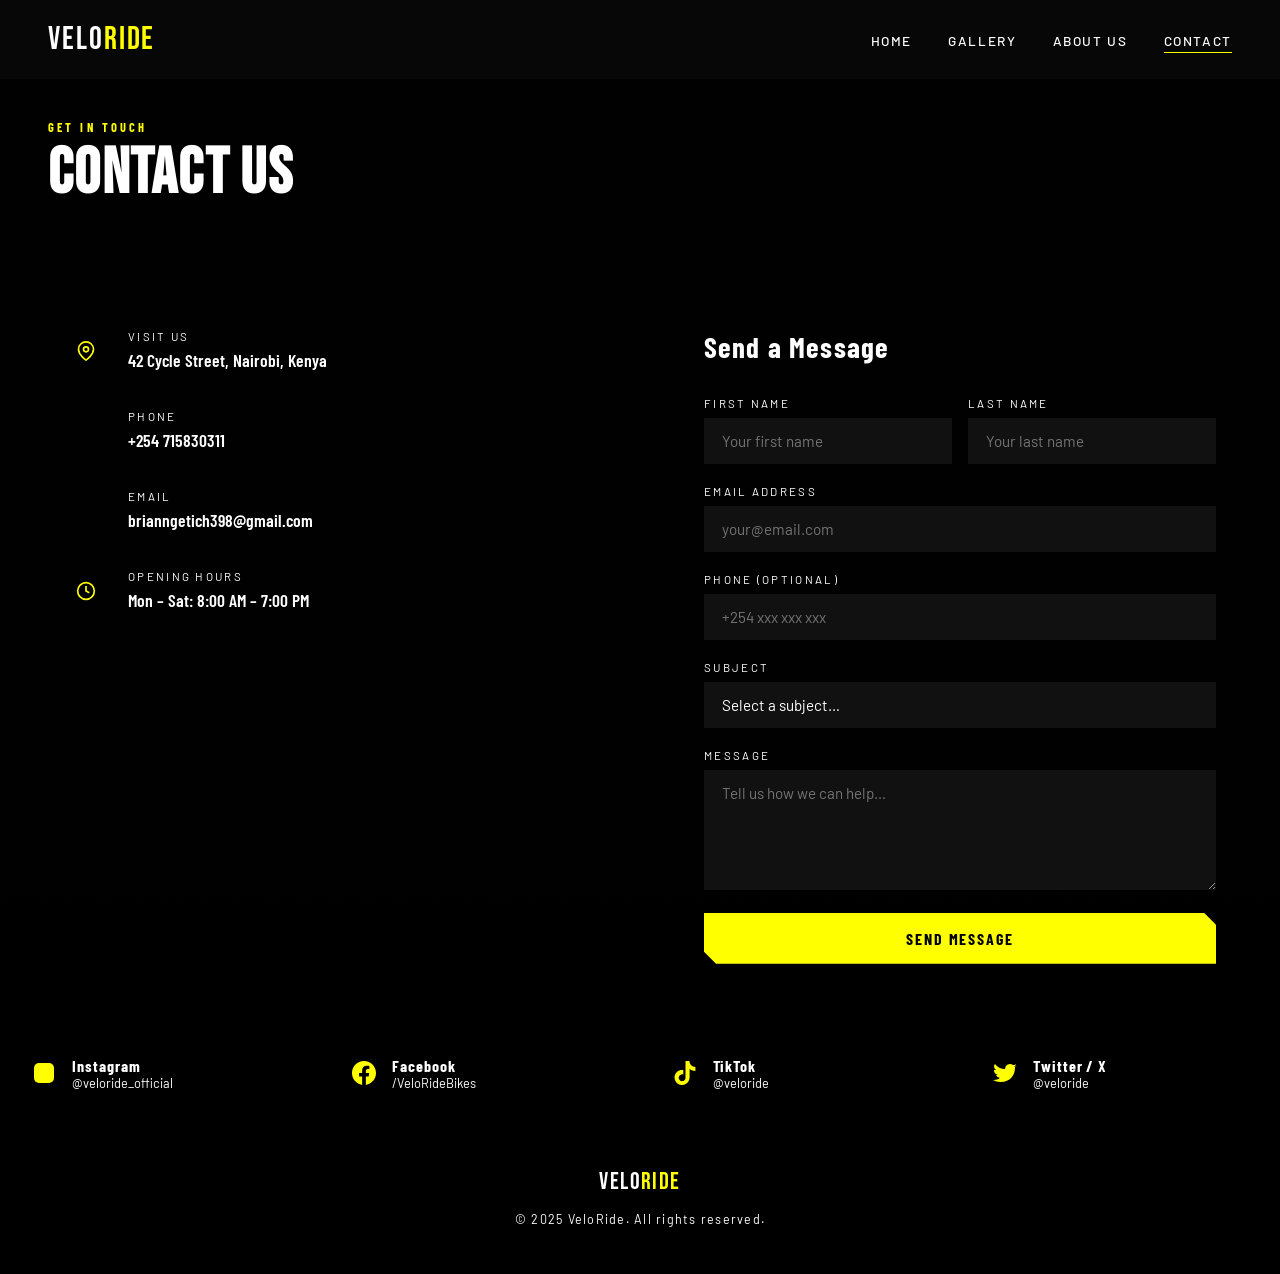
<file: contact.html>
<!DOCTYPE html>
<html lang="en">
<head>
<meta charset="UTF-8">
<meta name="viewport" content="width=device-width, initial-scale=1.0">
<title>VeloRide — Contact Us</title>
<link href="https://fonts.googleapis.com/css2?family=Bebas+Neue&family=Barlow:wght@300;400;500;600&family=Barlow+Condensed:wght@700;800&display=swap" rel="stylesheet">
<link rel="stylesheet" href="style.css">
</head>
<body class="page-contact" data-page="contact">

<div id="pageBg"></div>
<div class="grain"></div>
<div class="toast" id="toast"></div>

<!-- NAV -->
<nav>
  <a href="index.html" class="logo">Velo<span>Ride</span></a>
  <ul class="nav-links">
    <li><a href="index.html">Home</a></li>
    <li><a href="gallery.html">Gallery</a></li>
    <li><a href="about.html">About Us</a></li>
    <li><a href="contact.html" class="active">Contact</a></li>
  </ul>
</nav>

<!-- PAGE HEADER -->
<div class="page-header">
  <div class="section-eyebrow">Get in Touch</div>
  <h1 class="section-title">Contact Us</h1>
</div>

<!-- CONTACT LAYOUT -->
<div class="contact-layout">

  <!-- LEFT: INFO + MAP -->
  <div class="contact-left">

    <div class="contact-info-item">
      <div class="contact-icon">
        <svg width="20" height="20" viewBox="0 0 24 24" fill="none" stroke="currentColor" stroke-width="2">
          <path d="M21 10c0 7-9 13-9 13s-9-6-9-13a9 9 0 0118 0z"/>
          <circle cx="12" cy="10" r="3"/>
        </svg>
      </div>
      <div>
        <div class="contact-info-label">Visit Us</div>
        <div class="contact-info-val">42 Cycle Street, Nairobi, Kenya</div>
      </div>
    </div>

    <div class="contact-info-item">
      <div class="contact-icon">
        
      </div>
      <div>
        <div class="contact-info-label">Phone</div>
        <div class="contact-info-val">
          <a href="tel:+254715830311">+254 715830311</a>
        </div>
      </div>
    </div>

    <div class="contact-info-item">
      <div class="contact-icon">
      
      </div>
      <div>
        <div class="contact-info-label">Email</div>
        <div class="contact-info-val">
          <a href="mailto:hello@veloride.com">brianngetich398&#64;gmail.com</a>
        </div>
      </div>
    </div>

    <div class="contact-info-item">
      <div class="contact-icon">
        <svg width="20" height="20" viewBox="0 0 24 24" fill="none" stroke="currentColor" stroke-width="2">
          <circle cx="12" cy="12" r="10"/>
          <polyline points="12 6 12 12 16 14"/>
        </svg>
      </div>
      <div>
        <div class="contact-info-label">Opening Hours</div>
        <div class="contact-info-val">Mon &ndash; Sat: 8:00 AM &ndash; 7:00 PM</div>
      </div>
    </div>

    <!-- GOOGLE MAPS -->
    <iframe
      src="https://www.google.com/maps/embed?pb=!1m18!1m12!1m3!1d3989.622052420257!2d37.316490275833054!3d-0.5683128994261271!2m3!1f0!2f0!3f0!3m2!1i1024!2i768!4f13.1!3m3!1m2!1s0x182629e70276ca03%3A0x4185b784d70198c7!2sEquity%20Afia%20Kutus!5e0!3m2!1sen!2ske!4v1771854709862!5m2!1sen!2ske"
      width="100%"
      height="280"
      style="border:0; margin-top:auto; display:block;"
      allowfullscreen=""
      loading="lazy"
      referrerpolicy="no-referrer-when-downgrade">
    </iframe>

  </div>

  <!-- RIGHT: CONTACT FORM -->
  <div class="contact-right">
    <div id="contactForm">
      <h2 class="form-title">Send a Message</h2>
      <div class="form-grid">
        <div class="form-group">
          <label class="form-label">First Name</label>
          <input class="form-input" type="text" id="firstName" placeholder="Your first name">
        </div>
        <div class="form-group">
          <label class="form-label">Last Name</label>
          <input class="form-input" type="text" id="lastName" placeholder="Your last name">
        </div>
      </div>
      <div class="form-group">
        <label class="form-label">Email Address</label>
        <input class="form-input" type="email" id="email" placeholder="your@email.com">
      </div>
      <div class="form-group">
        <label class="form-label">Phone (optional)</label>
        <input class="form-input" type="tel" id="phone" placeholder="+254 xxx xxx xxx">
      </div>
      <div class="form-group">
        <label class="form-label">Subject</label>
        <select class="form-select form-input" id="subject">
          <option value="">Select a subject&hellip;</option>
          <option>Product Inquiry</option>
          <option>Order &amp; Shipping</option>
          <option>Test Ride Booking</option>
          <option>Wholesale / Reseller</option>
          <option>General Question</option>
        </select>
      </div>
      <div class="form-group">
        <label class="form-label">Message</label>
        <textarea class="form-textarea" id="message" placeholder="Tell us how we can help&hellip;"></textarea>
      </div>
      <button class="btn-primary" style="width:100%;cursor:none;" onclick="sendMessage()">Send Message</button>
    </div>

    <!-- SUCCESS STATE -->
    <div class="success-msg" id="successMsg">
      <div class="icon">&#x2705;</div>
      <h3>Message Sent!</h3>
      <p>Thanks for reaching out. We will get back to you within 24 hours.</p>
    </div>
  </div>

</div>

<!-- SOCIAL STRIP -->
<div class="social-strip">
  <a href="https://instagram.com/veloride_official" target="_blank" class="social-item">
    <svg width="24" height="24" viewBox="0 0 24 24" fill="currentColor" style="color:var(--accent)">
      <rect x="2" y="2" width="20" height="20" rx="5" ry="5"/>
      <path d="m12 7c2.76 0 5 2.24 5 5s-2.24 5-5 5-5-2.24-5-5 2.24-5 5-5zm0-2c-3.86 0-7 3.14-7 7s3.14 7 7 7 7-3.14 7-7-3.14-7-7-7z"/>
      <circle cx="17" cy="7" r="1.5"/>
    </svg>
    <div><div class="social-label">Instagram</div><div class="social-handle">@veloride_official</div></div>
  </a>
  <a href="https://facebook.com/VeloRideBikes" target="_blank" class="social-item">
    <svg width="24" height="24" viewBox="0 0 24 24" fill="currentColor" style="color:var(--accent)">
      <path d="M24 12.073c0-6.627-5.373-12-12-12s-12 5.373-12 12c0 5.99 4.388 10.954 10.125 11.854v-8.385H7.078v-3.47h3.047V9.43c0-3.007 1.792-4.669 4.533-4.669 1.312 0 2.686.235 2.686.235v2.953H15.83c-1.491 0-1.956.925-1.956 1.874v2.25h3.328l-.532 3.47h-2.796v8.385C19.612 23.027 24 18.062 24 12.073z"/>
    </svg>
    <div><div class="social-label">Facebook</div><div class="social-handle">/VeloRideBikes</div></div>
  </a>
  <a href="https://tiktok.com/@veloride" target="_blank" class="social-item">
    <svg width="24" height="24" viewBox="0 0 24 24" fill="currentColor" style="color:var(--accent)">
      <path d="M12.525.02c1.31-.02 2.61-.01 3.91-.02.08 1.53.63 3.09 1.75 4.17 1.12 1.11 2.7 1.62 4.24 1.79v4.03c-1.44-.05-2.89-.35-4.2-.97-.57-.26-1.1-.59-1.62-.93-.01 2.92.01 5.84-.02 8.75-.08 1.4-.54 2.79-1.35 3.94-1.31 1.92-3.58 3.17-5.91 3.21-1.43.08-2.86-.31-4.08-1.03-2.02-1.19-3.44-3.37-3.65-5.71-.02-.5-.03-1-.01-1.49.18-1.9 1.12-3.72 2.58-4.96 1.66-1.44 3.98-2.13 6.15-1.72.02 1.48-.04 2.96-.04 4.44-.99-.32-2.15-.23-3.02.37-.63.41-1.11 1.04-1.36 1.75-.21.51-.15 1.07-.14 1.61.24 1.64 1.82 3.02 3.5 2.87 1.12-.01 2.19-.66 2.77-1.61.19-.33.4-.67.41-1.06.1-1.79.06-3.57.07-5.36.01-4.03-.01-8.05.02-12.07z"/>
    </svg>
    <div><div class="social-label">TikTok</div><div class="social-handle">@veloride</div></div>
  </a>
  <a href="https://twitter.com/veloride" target="_blank" class="social-item">
    <svg width="24" height="24" viewBox="0 0 24 24" fill="currentColor" style="color:var(--accent)">
      <path d="M24 5a10 10 0 01-3 1 5 5 0 002-3c-1 1-2 1-3 1a5 5 0 00-8 4C8 8 4 6 2 3a5 5 0 00-1 2c0 2 1 3 2 4a5 5 0 01-2 0v0a5 5 0 004 5 5 5 0 01-2 0 5 5 0 004 3 10 10 0 01-6 2c0 0-1 0-1 0a14 14 0 008 2c9 0 14-7 14-14 0 0 0 0 0-1A10 10 0 0024 5z"/>
    </svg>
    <div><div class="social-label">Twitter / X</div><div class="social-handle">@veloride</div></div>
  </a>
</div>

<footer>
  <div class="footer-logo">Velo<span>Ride</span></div>
  <div class="footer-copy">&copy; 2025 VeloRide. All rights reserved.</div>
</footer>

<script src="main.js"></script>
<script>
  initBgCycle();

  function sendMessage() {
    var first   = document.getElementById('firstName').value.trim();
    var last    = document.getElementById('lastName').value.trim();
    var email   = document.getElementById('email').value.trim();
    var phone   = document.getElementById('phone').value.trim();
    var subject = document.getElementById('subject').value.trim();
    var message = document.getElementById('message').value.trim();

    if (!first || !email || !message) {
      showToast('Please fill in First Name, Email and Message');
      return;
    }

    // REPLACE with your WhatsApp number (country code + number, no + or spaces)
    var whatsappNumber = '254715830311';

    var lines = [
      '*New Message from VeloRide Website*',
      '',
      '*Name:* ' + first + ' ' + last,
      '*Email:* ' + email,
      phone   ? '*Phone:* ' + phone     : null,
      subject ? '*Subject:* ' + subject : null,
      '',
      '*Message:*',
      message
    ].filter(function(l){ return l !== null; }).join('\n');

    var url = 'https://wa.me/' + whatsappNumber + '?text=' + encodeURIComponent(lines);
    window.open(url, '_blank');

    document.getElementById('contactForm').style.display = 'none';
    document.getElementById('successMsg').style.display  = 'block';
    showToast('Opening WhatsApp...');
  }
</script>
</body>
</html>
</file>
<file: style.css>
/* 
   VELORIDE — Global Stylesheet
   style.css — linked by all pages*/

/*CSS VARIABLE */

:root {
  --bg: #000;        /* background */
  --accent: #ff0;    /* highlight color */
  --text: #fff;      /* main text */
  --card: #222;      /* card background */
}

/* ---------- RESET ---------- */
* { margin: 0;
   padding: 0;
    box-sizing: border-box; 
  }
html { 
  scroll-behavior: smooth; 
}
body {
  font-family: 'Barlow', sans-serif;
  background: var(--bg);
  color: var(--text);
  overflow-x: hidden;
}

/* Page-level body classes for page-specific styling */
/*
body.page-home {}
body.page-gallery {}
body.page-about {}
body.page-contact {}
*/
/* ============================================================
   DYNAMIC BACKGROUND IMAGE LAYERS (crossfade every 20s)
   ============================================================ */
#pageBg {
  position: fixed; inset: 0; z-index: -1;
  overflow: hidden;
}
.bg-layer {
  position: absolute; inset: 0;
  background-size: cover;
  background-position: center;
  background-repeat: no-repeat;
  opacity: 0;
  transition: opacity 2s ease;
  /* dark overlay so text stays readable */
  filter: brightness(0.35);
}
.bg-layer.active {
  opacity: 1;
}

/* GRAIN OVERLAY */
.grain {
  position: fixed;
   inset: 0;
    z-index: -1; 
    opacity: 0.035;
  background: repeating-linear-gradient(
    45deg,
    #000,
    #000 2px,
    #111 2px,
    #111 4px
  );

  pointer-events: none;
}



/* ============================================================
   NAVIGATION
   ============================================================ */
nav {
  position: fixed;
   top: 0;
    left: 0; 
    right: 0; 
    z-index: 100;
  display: flex; 
  align-items: center; 
  justify-content: space-between;
  padding: 20px 48px;
  backdrop-filter: blur(20px);
  border-bottom: 1px solid var(--border);
  background: rgba(10, 10, 10, 0.75);
}
.logo {
  font-family: 'Bebas Neue', sans-serif;
  font-size: 2rem; letter-spacing: 0.06em;
  color: var(--text); text-decoration: none;
}
.logo span { 
  color: var(--accent);
 }

.nav-links { 
  display: flex; gap: 36px; list-style: none; 
}
.nav-links a {
  text-decoration: none;
   color: var(--muted);
  font-size: 0.85rem; 
  font-weight: 500;
  letter-spacing: 0.12em; 
  text-transform: uppercase;
  transition: color 0.3s; 
  position: relative;
  cursor: pointer;
}
.nav-links a::after {
  content: '';
   position: absolute; 
   bottom: -4px;
    left: 0;
     right: 0;
  height: 1px; 
  background: var(--accent);
  transform: scaleX(0); 
  transform-origin: left;
   transition: transform 0.3s;
}
.nav-links a:hover           { color: var(--text); }
.nav-links a:hover::after,
.nav-links a.active::after   { transform: scaleX(1); }
.nav-links a.active          { color: var(--text); }


/* BUTTONS*/
.btn-primary {
  background: var(--accent); color: #000;
  border: none; padding: 16px 36px;
  font-family: 'Barlow Condensed', sans-serif;
  font-size: 1rem; font-weight: 700;
  letter-spacing: 0.12em; text-transform: uppercase;
  cursor: pointer; transition: all 0.3s;
  clip-path: polygon(0 0, calc(100% - 12px) 0, 100% 12px, 100% 100%, 12px 100%, 0 calc(100% - 12px));
  display: inline-block; text-decoration: none;
}
.btn-primary:hover { background: var(--accent2); color: #fff; transform: translateY(-2px); }

.btn-ghost {
  background: transparent; color: var(--text);
  border: 1px solid var(--border);
  padding: 16px 36px;
  font-family: 'Barlow Condensed', sans-serif;
  font-size: 1rem; font-weight: 700;
  letter-spacing: 0.12em; text-transform: uppercase;
  cursor: pointer; transition: all 0.3s;
  display: inline-block; text-decoration: none;
}
.btn-ghost:hover { border-color: var(--accent); color: var(--accent); }

/* TYPOGRAPHY HELPERS*/
.section-eyebrow {
  font-family: 'Barlow Condensed', sans-serif;
  font-size: 0.78rem; font-weight: 700;
  letter-spacing: 0.25em; text-transform: uppercase;
  color: var(--accent); margin-bottom: 10px;
}
.section-title {
  font-family: 'Bebas Neue', sans-serif;
  font-size: clamp(3rem, 5vw, 5rem);
  line-height: 0.95; letter-spacing: 0.02em;
}
.section-link {
  color: var(--muted); font-size: 0.85rem;
  letter-spacing: 0.12em; text-transform: uppercase;
  text-decoration: none; cursor: pointer;
  border-bottom: 1px solid var(--border); padding-bottom: 4px;
  transition: color 0.3s, border-color 0.3s;
}
.section-link:hover { color: var(--accent); border-color: var(--accent); }

.section-header {
  display: flex; align-items: flex-end; justify-content: space-between;
  padding: 80px 48px 48px;
}

/*IMAGE & PLACEHOLDER UTILITIES */
.img-placeholder {
  width: 100%; height: 100%; min-height: 300px;
  background: linear-gradient(135deg, #1a1a1a, #0d0d0d);
  display: flex; flex-direction: column;
  align-items: center; justify-content: center;
  color: var(--muted); font-size: 0.8rem;
  letter-spacing: 0.15em; text-transform: uppercase; gap: 12px;
  border: 2px dashed rgba(255, 255, 255, 0.06);
}
.img-placeholder svg { opacity: 0.25; }
.img-placeholder small {
  font-size: 0.65rem; opacity: 0.5;
  text-align: center; max-width: 180px; line-height: 1.5;
}

.pcard-placeholder {
  width: 100%; height: 100%;
  background: linear-gradient(135deg, #181818, #111);
  display: flex; flex-direction: column;
  align-items: center; justify-content: center;
  gap: 12px; color: var(--muted);
  font-size: 0.75rem; letter-spacing: 0.12em; text-transform: uppercase;
  border: 2px dashed rgba(255, 255, 255, 0.07);
}
.pcard-placeholder svg  { opacity: 0.22; }
.pcard-placeholder small {
  font-size: 0.62rem; opacity: 0.5;
  text-align: center; max-width: 150px; line-height: 1.5;
}

/* PRODUCT CARDS*/
.products-grid {
  display: grid;
  grid-template-columns: repeat(auto-fill, minmax(300px, 1fr));
  gap: 1px; background: var(--border);
  padding: 0 48px 80px;
}
.product-card {
  background: var(--bg); position: relative;
  overflow: hidden; cursor: pointer;
}
.product-card.hidden { display: none; }
.product-card:hover { z-index: 2; }

.product-img-wrap {
  aspect-ratio: 4/3; overflow: hidden;
  position: relative; transition: transform var(--transition);
}
.product-img-wrap img {
  width: 100%; height: 100%; object-fit: cover;
  display: block; filter: brightness(0.9);
  transition: filter var(--transition);
}
.product-card:hover .product-img-wrap          { transform: scale(1.04); }
.product-card:hover .product-img-wrap img      { filter: brightness(1); }

.product-tag {
  position: absolute; top: 16px; left: 16px;
  background: var(--accent2); color: #fff;
  font-family: 'Barlow Condensed', sans-serif;
  font-size: 0.72rem; font-weight: 700;
  letter-spacing: 0.15em; text-transform: uppercase;
  padding: 4px 10px;
}

.order-btn {
  margin-top: 18px;
  width: 100%;
  background: var(--accent);
  color: #000;
  border: none;
  padding: 14px 18px;
  font-family: 'Barlow Condensed', sans-serif;
  font-size: 0.9rem;
  font-weight: 700;
  letter-spacing: 0.1em;
  text-transform: uppercase;
  cursor: pointer;
  transition: background 0.3s, transform 0.2s;
  clip-path: polygon(0 0, calc(100% - 8px) 0, 100% 8px, 100% 100%, 8px 100%, 0 calc(100% - 8px));
}
.order-btn:hover { background: var(--accent2); color: #fff; transform: translateY(-2px); }

.product-info   { padding: 24px; }
.product-cat    { font-size: 0.72rem; letter-spacing: 0.2em; text-transform: uppercase; color: var(--muted); margin-bottom: 6px; }
.product-name   { font-family: 'Barlow Condensed', sans-serif; font-size: 1.3rem; font-weight: 700; letter-spacing: 0.04em; margin-bottom: 8px; }
.product-price  { font-family: 'Bebas Neue', sans-serif; font-size: 1.6rem; color: var(--accent); }

/*TOAST NOTIFICATION*/
.toast {
  position: fixed; bottom: 40px; left: 50%; z-index: 600;
  transform: translateX(-50%) translateY(20px);
  background: var(--accent); color: #000;
  padding: 12px 24px;
  font-family: 'Barlow Condensed', sans-serif;
  font-size: 0.95rem; font-weight: 700;
  letter-spacing: 0.08em; text-transform: uppercase;
  opacity: 0; transition: opacity 0.3s, transform 0.3s;
  pointer-events: none;
}
.toast.show { opacity: 1; transform: translateX(-50%) translateY(0); }

/*FOOTER */
footer {
  border-top: 1px solid var(--border);
  padding: 48px;
  display: flex;
  flex-direction: column;
  align-items: center;
  gap: 16px;
  text-align: center;
}
.footer-logo { font-family: 'Bebas Neue', sans-serif; font-size: 1.5rem; letter-spacing: 0.06em; }
.footer-logo span { color: var(--accent); }
.footer-copy { font-size: 0.78rem; color: var(--muted); letter-spacing: 0.1em; }

/*ANIMATIONs*/
@keyframes scrollPulse {
  0%, 100% { width: 40px; opacity: 1; }
  50%       { width: 20px; opacity: 0.4; }
}
/* fade-up classes removed — no page-load animations */
.fu, .d1, .d2, .d3, .d4 { opacity: 1; }

/*HOME PAGE */
.hero {
  min-height: 100vh;
  display: flex; align-items: center;
  padding: 88px 48px 0;
  position: relative; overflow: hidden;
}
.hero-right {
  position: absolute; top: 0; right: 0; bottom: 0; left: 0;
  width: 100%; height: 100%;
  display: flex; align-items: center; justify-content: center;
  overflow: hidden;
  z-index: 0;
}
.hero-right::after {
  content: '';
  position: absolute; inset: 0;
  background: linear-gradient(to right, rgba(10,10,10,0.92) 40%, rgba(10,10,10,0.3) 100%);
  z-index: 1;
}
.hero-right img {
  width: 100%; height: 100%;
  object-fit: cover;
  display: block;
  filter: brightness(0.75);
}
.hero > div:first-child {
  position: relative;
  z-index: 2;
}
.hero-badge {
  display: inline-block; background: var(--accent); color: #000;
  font-family: 'Barlow Condensed', sans-serif;
  font-size: 0.75rem; font-weight: 700;
  letter-spacing: 0.2em; text-transform: uppercase;
  padding: 5px 14px; margin-bottom: 24px;
}
.hero-title {
  font-family: 'Bebas Neue', sans-serif;
  font-size: clamp(5rem, 10vw, 10rem);
  line-height: 0.9; letter-spacing: 0.02em; margin-bottom: 32px;
}
.hero-title .hl { color: var(--accent); display: block; }
.hero-sub {
  font-size: 1.05rem; font-weight: 300;
  color: var(--muted); max-width: 400px;
  line-height: 1.7; margin-bottom: 48px;
}
.hero-cta { display: flex; gap: 16px; align-items: center; }
.hero-scroll {
  position: absolute; bottom: 40px; left: 48px;
  display: flex; align-items: center; gap: 12px;
  color: var(--muted); font-size: 0.78rem;
  letter-spacing: 0.2em; text-transform: uppercase;
}
.scroll-line {
  width: 40px; height: 1px; background: var(--muted);
  animation: scrollPulse 2s ease infinite;
}

/* FEATURES STRIP */
.features-strip {
  display: grid; grid-template-columns: repeat(4, 1fr);
  border-top: 1px solid var(--border);
  border-bottom: 1px solid var(--border);
}
.feature-item {
  padding: 32px 40px; border-right: 1px solid var(--border);
  transition: background 0.3s;
}
.feature-item:last-child { border-right: none; }
.feature-item:hover { background: rgba(245, 230, 66, 0.03); }
.feature-num  { font-family: 'Bebas Neue', sans-serif; font-size: 2.5rem; color: var(--accent); display: block; margin-bottom: 4px; }
.feature-label { font-size: 0.82rem; color: var(--muted); letter-spacing: 0.1em; text-transform: uppercase; }

/*GALLERY PAGE*/
.page-top {
  padding: 120px 48px 60px;
  border-bottom: 1px solid var(--border);
  display: flex;
   justify-content: space-between; 
   align-items: flex-end;
}
.page-desc { 
  max-width: 360px; color: var(--muted); 
  font-size: 0.95rem;
   line-height: 1.7;
   }

.filter-bar {
  display: flex;
   gap: 12px;
  padding: 32px 48px;
  border-bottom: 1px solid var(--border);
  flex-wrap: wrap;
}
.filter-btn {
  background: transparent;
   border: 1px solid var(--border);
  color: var(--muted);
   padding: 8px 20px;
  font-family: 'Barlow Condensed', sans-serif;
  font-size: 0.85rem;
   font-weight: 700;
  letter-spacing: 0.12em;
   text-transform: uppercase;
  cursor: pointer;
   transition: all 0.3s;
}
.filter-btn:hover,
.filter-btn.active {
   background: var(--accent); 
   color: #000;
    border-color: var(--accent); }

/* ABOUT PAGE*/
.about-layout {
  display: grid; grid-template-columns: 1fr 1fr;
  min-height: 100vh; padding-top: 88px;
}
.about-left {
  padding: 80px 64px;
  display: flex;
   flex-direction: column; 
   justify-content: center;
  border-right: 1px solid var(--border);
}
.about-right {
   display: flex;
    flex-direction: column;
   }
.about-img-large { 
  flex: 1; border-bottom: 1px solid var(--border); }
.about-body {
  font-size: 1.05rem; font-weight: 300;
  line-height: 1.8; color: rgba(240, 237, 228, 0.75);
  margin-bottom: 24px;
}

.about-stats {
   display: grid; 
   grid-template-columns: 1fr 1fr;
    gap: 1px; 
    background: var(--border); }
.stat-box { 
  background: var(--bg);
   padding: 32px; 
   cursor: pointer;
    transition: background 0.3s; 
  }
.stat-box:hover {
   background: #111;
   }
.stat-num  { 
  font-family: 'Bebas Neue', sans-serif;
   font-size: 3rem; 
   color: var(--accent); 
   display: block;
    margin-bottom: 4px; 
  }
.stat-desc { 
  font-size: 0.82rem;
   color: var(--muted);
    letter-spacing: 0.1em; 
    text-transform: uppercase;
   }

.values-section {
   padding: 80px 48px;
    border-top: 1px solid var(--border); 
  }
.values-grid {
  display: grid;
   grid-template-columns: repeat(3, 1fr);
  gap: 1px;
   background: var(--border);
    margin-top: 48px;
}
.value-card {
   background: var(--bg); 
   padding: 40px; 
   cursor: pointer; 
   transition: background 0.3s;
   }
.value-card:hover { 
  background: #111;
 }
.value-icon  { 
  font-size: 2.5rem; 
  margin-bottom: 20px;
 }
.value-title { 
  font-family: 'Barlow Condensed', sans-serif; 
  font-size: 1.4rem; 
  font-weight: 700; 
  letter-spacing: 0.04em;
   margin-bottom: 12px;
   }
.value-desc  {
  
  font-size: 0.9rem;
   color: var(--muted);
    line-height: 1.7;
   }

.team-section { 
  padding: 80px 48px;
  border-top: 1px solid var(--border);
}
.team-grid {
  display: grid;
  grid-template-columns: repeat(4, 1fr);
  gap: 1px;
  background: var(--border);
  margin-top: 48px;
}
.team-card {
   background: var(--bg);
    padding-bottom: 32px;
     text-align: center;
      cursor: pointer;
       transition: background 0.3s; 
      }
.team-card:hover {
   background: #111;
   }
.team-img {
   aspect-ratio: 3/4;
   }
.team-placeholder {
  width: 100%;
   height: 100%;
    min-height: 280px;
  background: linear-gradient(135deg, #181818, #111);
  display: flex;
   flex-direction: column;
  align-items: center; 
  justify-content: center;
   gap: 10px;
  color: var(--muted); 
  border: 2px dashed rgba(255, 255, 255, 0.06);
}
.team-placeholder svg   {
   opacity: 0.2; 
  }
.team-placeholder small { 
  font-size: 0.65rem;
   opacity: 0.5;
    text-align: center; 
    max-width: 140px;
     line-height: 1.5;
     }
.team-name { 
  font-family: 'Barlow Condensed', sans-serif; font-size: 1.2rem; 
  font-weight: 700; 
  letter-spacing: 0.06em;
   margin-top: 20px;
    margin-bottom: 4px; }
.team-role {
   font-size: 0.78rem;
    color: var(--muted);
     letter-spacing: 0.12em;
      text-transform: uppercase;
     }

.team-portfolio {
  display: inline-block;
  margin-top: 12px;
  padding: 8px 16px;
  border: 1px solid rgba(255, 255, 255, 0.15);
  border-radius: 999px;
  font-size: 0.85rem;
  letter-spacing: 0.08em;
  text-transform: uppercase;
  text-decoration: none;
  color: var(--accent);
  transition: background 0.2s, color 0.2s, transform 0.2s;
}
.team-portfolio:hover {
  background: rgba(245, 230, 66, 0.14);
  color: var(--text);
  transform: translateY(-1px);
}

/*CONTACT PAGE*/
.page-header {
   padding: 120px 48px 60px; 
   border-bottom: 1px solid var(--border);
   }

.contact-layout {
  display: grid;
   grid-template-columns: 1fr 1fr;
  min-height: calc(100vh - 220px);
}
.contact-left {
  padding: 64px; border-right: 1px solid var(--border);
  display: flex; flex-direction: column;
}
.contact-right { 
  padding: 64px;
   display: flex; flex-direction: column; 
   justify-content: center; }

.contact-info-item { display: flex;
   align-items: flex-start; 
   gap: 20px;
    margin-bottom: 36px; }
.contact-icon {
  width: 44px;
   height: 44px; 
   border: 1px solid var(--border);
  display: flex; 
  align-items: center; 
  justify-content: center;
  flex-shrink: 0;
   color: var(--accent); 
   cursor: pointer;
  transition: background 0.3s, border-color 0.3s;
}
.contact-icon:hover {
   background: rgba(245, 230, 66, 0.07);
    border-color: var(--accent); 
  }
.contact-info-label {
   font-size: 0.72rem;
    letter-spacing: 0.2em;
     text-transform: uppercase;
      color: var(--muted);
       margin-bottom: 6px; 
      }
.contact-info-val   {
   font-family: 'Barlow Condensed', sans-serif;
    font-size: 1.1rem; font-weight: 600; 
  }
.contact-info-val a {
   color: var(--text);
    text-decoration: none; 
    cursor: pointer;
     transition: color 0.3s; 
    }
.contact-info-val a:hover {
   color: var(--accent);
   }

.map-box {
  flex: 1;
   min-height: 220px;
    margin-top: auto;
  background: linear-gradient(135deg, #151515, #101010);
  border: 1px solid var(--border);
  display: flex; flex-direction: column;
  align-items: center;
   justify-content: center; 
   gap: 10px;
  color: var(--muted);
   font-size: 0.78rem;
  letter-spacing: 0.15em;
   text-transform: uppercase;
}
.map-box svg {
   opacity: 0.3; 
  }

.form-title {
   font-family: 'Barlow Condensed', sans-serif;
    font-size: 1.8rem;
     font-weight: 700;
      letter-spacing: 0.04em;
       margin-bottom: 32px; 
      }
.form-grid  {
   display: grid;
    grid-template-columns: 1fr 1fr; gap: 16px;
   }
.form-group {
   margin-bottom: 20px; 
  }
.form-label {
   display: block;
   font-size: 0.72rem; 
   letter-spacing: 0.2em;
    text-transform: uppercase;
     color: var(--muted); 
     margin-bottom: 8px; }
.form-input,
.form-textarea,
.form-select {
  width: 100%; background: #111;
  border: 1px solid var(--border); 
  color: var(--text);
  padding: 14px 18px;
  font-family: 'Barlow', sans-serif;
   font-size: 0.95rem;
  outline: none; 
  transition: border-color 0.3s;
   appearance: none;
}
.form-input:focus,
.form-textarea:focus,
.form-select:focus {
  border-color: var(--accent); 
}
.form-textarea   {
   height: 120px;
    resize: vertical; 
  }
.form-select option {
   background: #111; 
  }

.success-msg { 
  display: none; 
  text-align: center; 
  padding: 40px;
   background: rgba(245, 230, 66, 0.05); 
   border: 1px solid rgba(245, 230, 66, 0.2); 
  }
.success-msg .icon { 
  font-size: 3rem;
   margin-bottom: 16px; 
  }
.success-msg h3 { 
  font-family: 'Barlow Condensed', sans-serif; 
  font-size: 1.6rem; 
  font-weight: 700;
   margin-bottom: 8px;
   }
.success-msg p  {
   color: var(--muted);
    font-size: 0.9rem;
   }

.social-strip { 
  display: flex;
   gap: 1px;
    background: var(--border);
     border-top: 1px solid var(--border); 
     border-bottom: 1px solid var(--border);
     }
.social-item  { 
  flex: 1;
   padding: 28px 32px;
    background: var(--bg);
     display: flex;
      align-items: center; 
      gap: 16px;
       cursor: pointer; 
       transition: background 0.3s; 
       text-decoration: none;
        color: inherit;
       }
.social-item:hover { 
  background: #111;
 }
.social-label  {
   font-family: 'Barlow Condensed', sans-serif; 
   font-size: 1rem;
    font-weight: 700; 
    letter-spacing: 0.06em;
   }
.social-handle {
   font-size: 0.8rem; color: var(--muted);
   }

/*RESPONSIVE*/
@media (max-width: 900px) {
  nav { padding: 16px 24px; }
  .nav-links { gap: 20px; }

  /* Home */
  .hero         { padding: 88px 24px 0; }
  .hero-right   { display: none; }
  .hero-title   { font-size: 5rem; }
  .features-strip { grid-template-columns: repeat(2, 1fr); }
  .section-header { padding: 60px 24px 32px; }
  .products-grid  { padding: 0 0 60px; }

  /* Gallery */
  .page-top    { padding: 100px 24px 40px; flex-direction: column; gap: 16px; align-items: flex-start; }
  .filter-bar  { padding: 24px; }

  /* About */
  .about-layout { grid-template-columns: 1fr; }
  .about-left   { padding: 80px 24px 40px; border-right: none; border-bottom: 1px solid var(--border); }
  .values-grid  { grid-template-columns: 1fr 1fr; }
  .team-grid    { grid-template-columns: 1fr 1fr; }
  .values-section,
  .team-section { padding: 60px 24px; }

  /* Contact */
  .page-header    { padding: 100px 24px 40px; }
  .contact-layout { grid-template-columns: 1fr; }
  .contact-left   { padding: 48px 24px; border-right: none; border-bottom: 1px solid var(--border); }
  .contact-right  { padding: 48px 24px; }
  .form-grid      { grid-template-columns: 1fr; }
  .social-strip   { flex-direction: column; }

  /* Shared */
  footer       { flex-direction: column; gap: 16px; text-align: center; padding: 32px 24px; }
}
</file>
